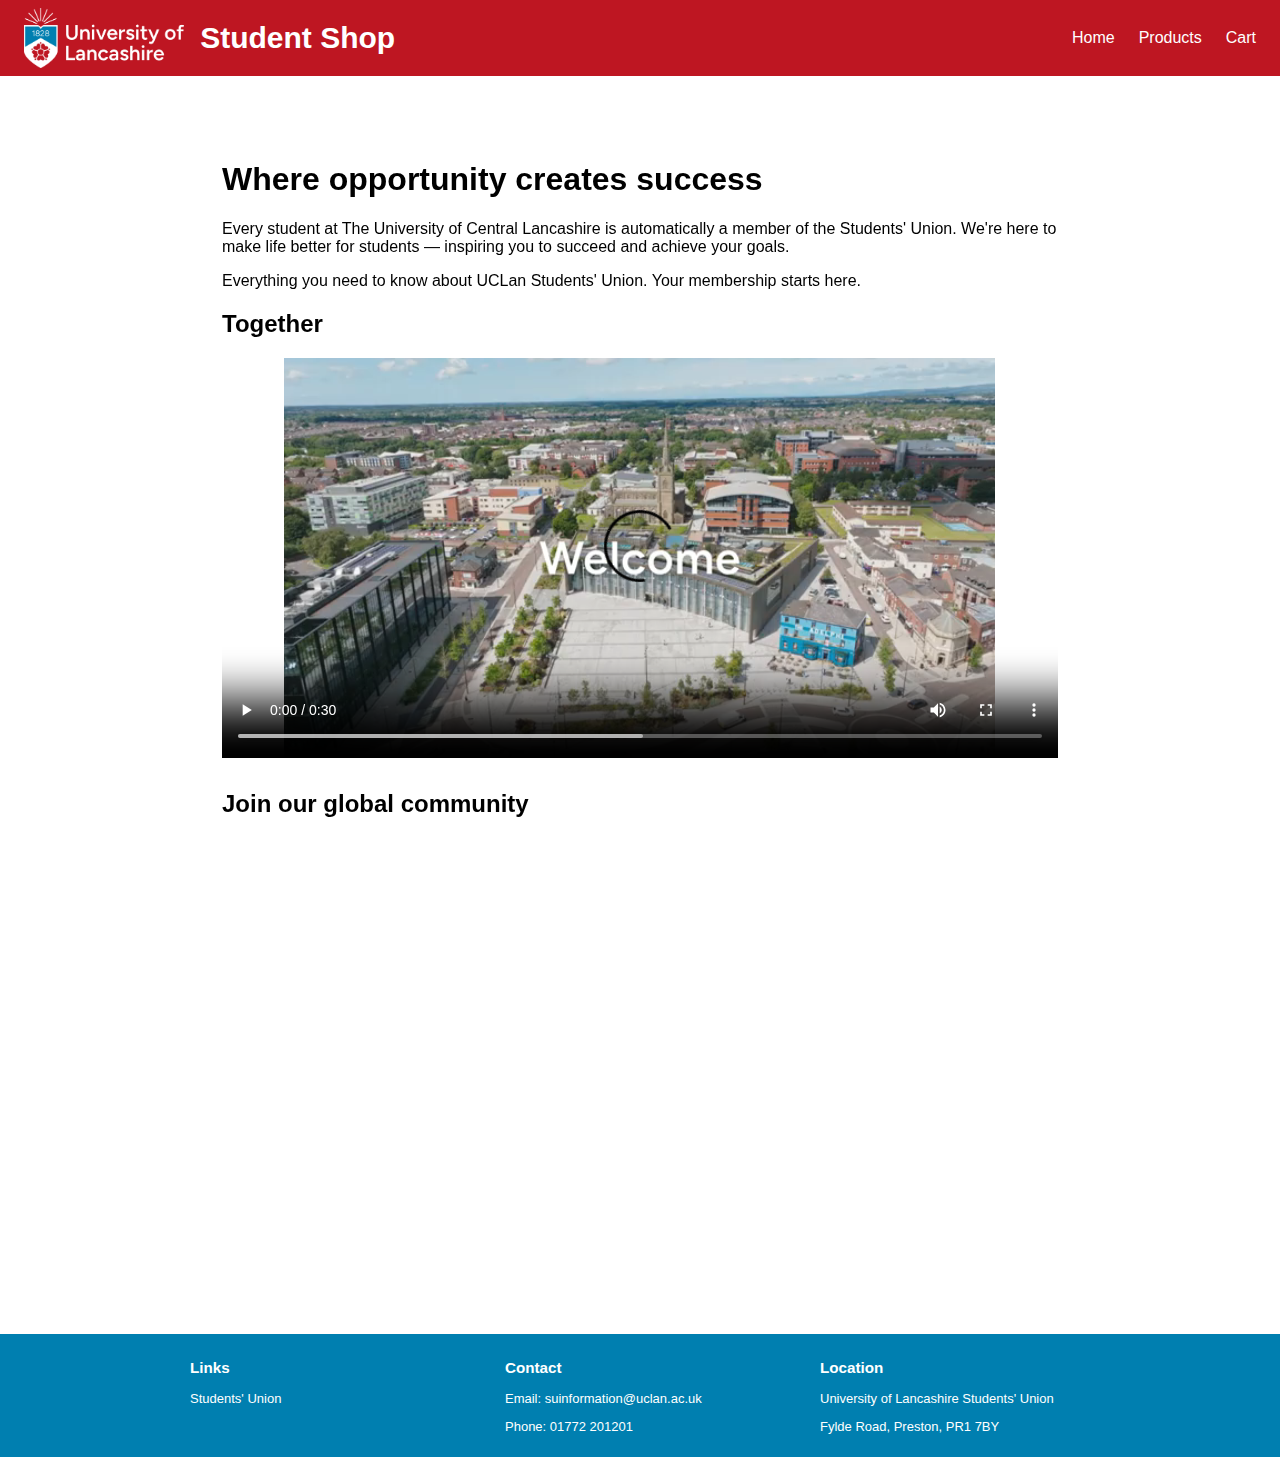
<file: index.html>
<!DOCTYPE html>
<html lang="en">
<head>
	<link rel="stylesheet" type="text/css" href="style.css"> <!-- link to the stylesheet -->
    <link rel="stylesheet" href="https://cdnjs.cloudflare.com/ajax/libs/font-awesome/4.7.0/css/font-awesome.min.css">
    
    <meta charset="UTF-8">
    <meta name="viewport" content="width=device-width, initial-scale=1">
	<title>Student Union Shop - Home</title>
</head>
<body>
    <header>
        <!-- Desktop Header -->
        <div class="desktopHeader">
            <div class="brand">
                <img src="images/logo_reverse.png" alt="University of Central Lancashire logo">
                <span class="brand-text">Student Shop</span>
            </div>

            <nav>
                <ul class="myNav">
                    <li class="navList"><a href="index.html">Home</a></li>
                    <li class="navList"><a href="products.html">Products</a></li>
                    <li class="navList"><a href="cart.html">Cart</a></li>
                </ul>
            </nav>
        </div>

        <!-- Mobile Header -->
        <div class="topnav">
            <div class="brand">
                <img src="images/logo_reverse.png" alt="University of Central Lancashire logo">
                <span class="brand-text">Student Shop</span>
            </div>
            <!-- links that show/hide on mobile -->
            <div id="myLinks">
                <a href="index.html">Home</a>
                <a href="products.html">Products</a>
                <a href="cart.html">Cart</a>
            </div>
            <!-- "Hamburger menu" to toggle the navigation links -->
            <!-- https://www.w3schools.com/howto/howto_js_mobile_navbar.asp -->
            <a href="javascript:void(0);" class="icon" onclick="myFunction()">
                <i class="fa fa-bars"></i>
            </a>
        </div>
    </header>

    <main>
        <div class="main">

            <h1>Where opportunity creates success</h1>
            <p>
                Every student at The University of Central Lancashire is automatically a member 
                of the Students' Union. We're here to make life better for students —
                inspiring you to succeed and achieve your goals.
            </p>

            <p>
                Everything you need to know about UCLan Students' Union. Your membership starts here.
            </p>

            <h2 class="html5">Together</h2>
            <!-- HTML5 video - from Week 6 notes -->
            <!-- https://www.w3schools.com/html/html5_video.asp -->
            <video width="700" height="400" controls>
                <source src="video/video.mp4" type="video/mp4">
                Your browser does not support the HTML5 video element.
            </video>

            <h2 class="youtubeEmbed">Join our global community</h2>
            <!-- Youtube iframe video - from week 6 notes -->
            <iframe
                width="700"
                height="400"
                src="https://www.youtube.com/embed/vzbO3x3OUJQ"
                title="University Open Day"
                frameborder="0"
                allowfullscreen>
                Your browser does not support iframe embedded videos.
            </iframe>

        </div>
    </main>


    <footer>
        <div class="footer-container">

            <div class="footer-section">
                <h3>Links</h3>
                <p><a href="https://www.uclansu.co.uk">Students' Union</a></p>
            </div>

            <div class="footer-section">
                <h3>Contact</h3>
                <p>Email: suinformation@uclan.ac.uk</p>
                <p>Phone: 01772 201201</p>
            </div>

            <div class="footer-section">
                <h3>Location</h3>
                <p>University of Lancashire Students' Union</p>
                <p>Fylde Road, Preston, PR1 7BY</p>
            </div>

        </div>
    </footer>



    <script>
        function myFunction() {
            // mobile navigation from w3Schools
            // https://www.w3schools.com/jsref/met_document_getelementbyid.asp
            var x = document.getElementById("myLinks");
            if (x.style.display === "block") {
                x.style.display = "none";
            } else {
                x.style.display = "block";
            }
        }
    </script>
</body>
</html>
</file>
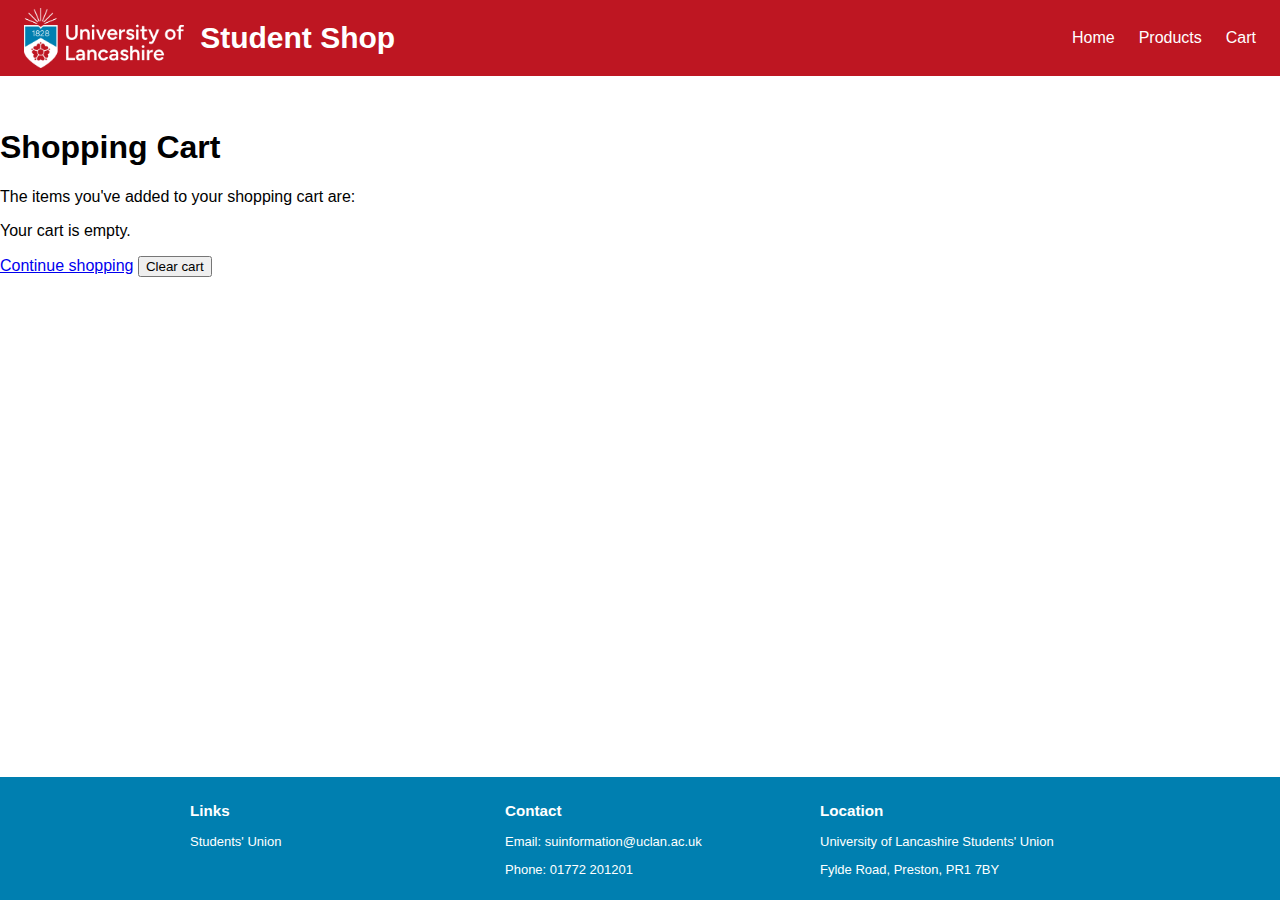
<file: cart.html>
<!DOCTYPE html>
<html lang="en">
<head>
	<link rel="stylesheet" type="text/css" href="style.css"> <!-- link to the stylesheet -->
    <link rel="stylesheet" href="https://cdnjs.cloudflare.com/ajax/libs/font-awesome/4.7.0/css/font-awesome.min.css">
    
    <meta charset="UTF-8">
    <meta name="viewport" content="width=device-width, initial-scale=1">
	<title>Student Union Shop - Cart</title>
</head>
<body>
    <header>
        <!-- Desktop Header -->
        <div class="desktopHeader">
            <div class="brand">
                <img src="images/logo_reverse.png" alt="University of Central Lancashire logo">
                <span class="brand-text">Student Shop</span>
            </div>

            <!-- Semantic markup is used to clearly declare that this is for navigation -->
            <nav>
                <ul class="myNav">
                    <li class="navList"><a href="index.html">Home</a></li>
                    <li class="navList"><a href="products.html">Products</a></li>
                    <li class="navList"><a href="cart.html">Cart</a></li>
                </ul>
            </nav>
        </div>

        <!-- Mobile Header -->
        <div class="topnav">
            <div class="brand">
                <img src="images/logo_reverse.png" alt="University of Central Lancashire logo">
                <span class="brand-text">Student Shop</span>
            </div>
            <!-- links that show/hide on mobile -->
            <div id="myLinks">
                <a href="index.html">Home</a>
                <a href="products.html">Products</a>
                <a href="cart.html">Cart</a>
            </div>
            <!-- "Hamburger menu" to toggle the navigation links -->
            <!-- https://www.w3schools.com/howto/howto_js_mobile_navbar.asp -->
            <a href="javascript:void(0);" class="icon" onclick="myFunction()">
                <i class="fa fa-bars"></i>
            </a>
        </div>
    </header>

    <main class="mainCartPage">

        <h1>Shopping Cart</h1>
        <p>The items you've added to your shopping cart are:</p>

        <p id="cartMessage"></p>

        <div id="cartItems"></div>

        <a href="products.html" class="contShoppingBtn">Continue shopping</a>

        <button id="clearCartBtn" class="clearCartBtn">Clear cart</button>

    </main>

    <h2 hidden>This header should be hidden.</h2>
    <footer>
        <div class="footer-container">

            <div class="footer-section">
                <h3>Links</h3>
                <p><a href="https://www.uclansu.co.uk">Students' Union</a></p>
            </div>

            <div class="footer-section">
                <h3>Contact</h3>
                <p>Email: suinformation@uclan.ac.uk</p>
                <p>Phone: 01772 201201</p>
            </div>

            <div class="footer-section">
                <h3>Location</h3>
                <p>University of Lancashire Students' Union</p>
                <p>Fylde Road, Preston, PR1 7BY</p>
            </div>

        </div>
    </footer>

    <script src="cart.js"></script>
</body>
</html>
</file>
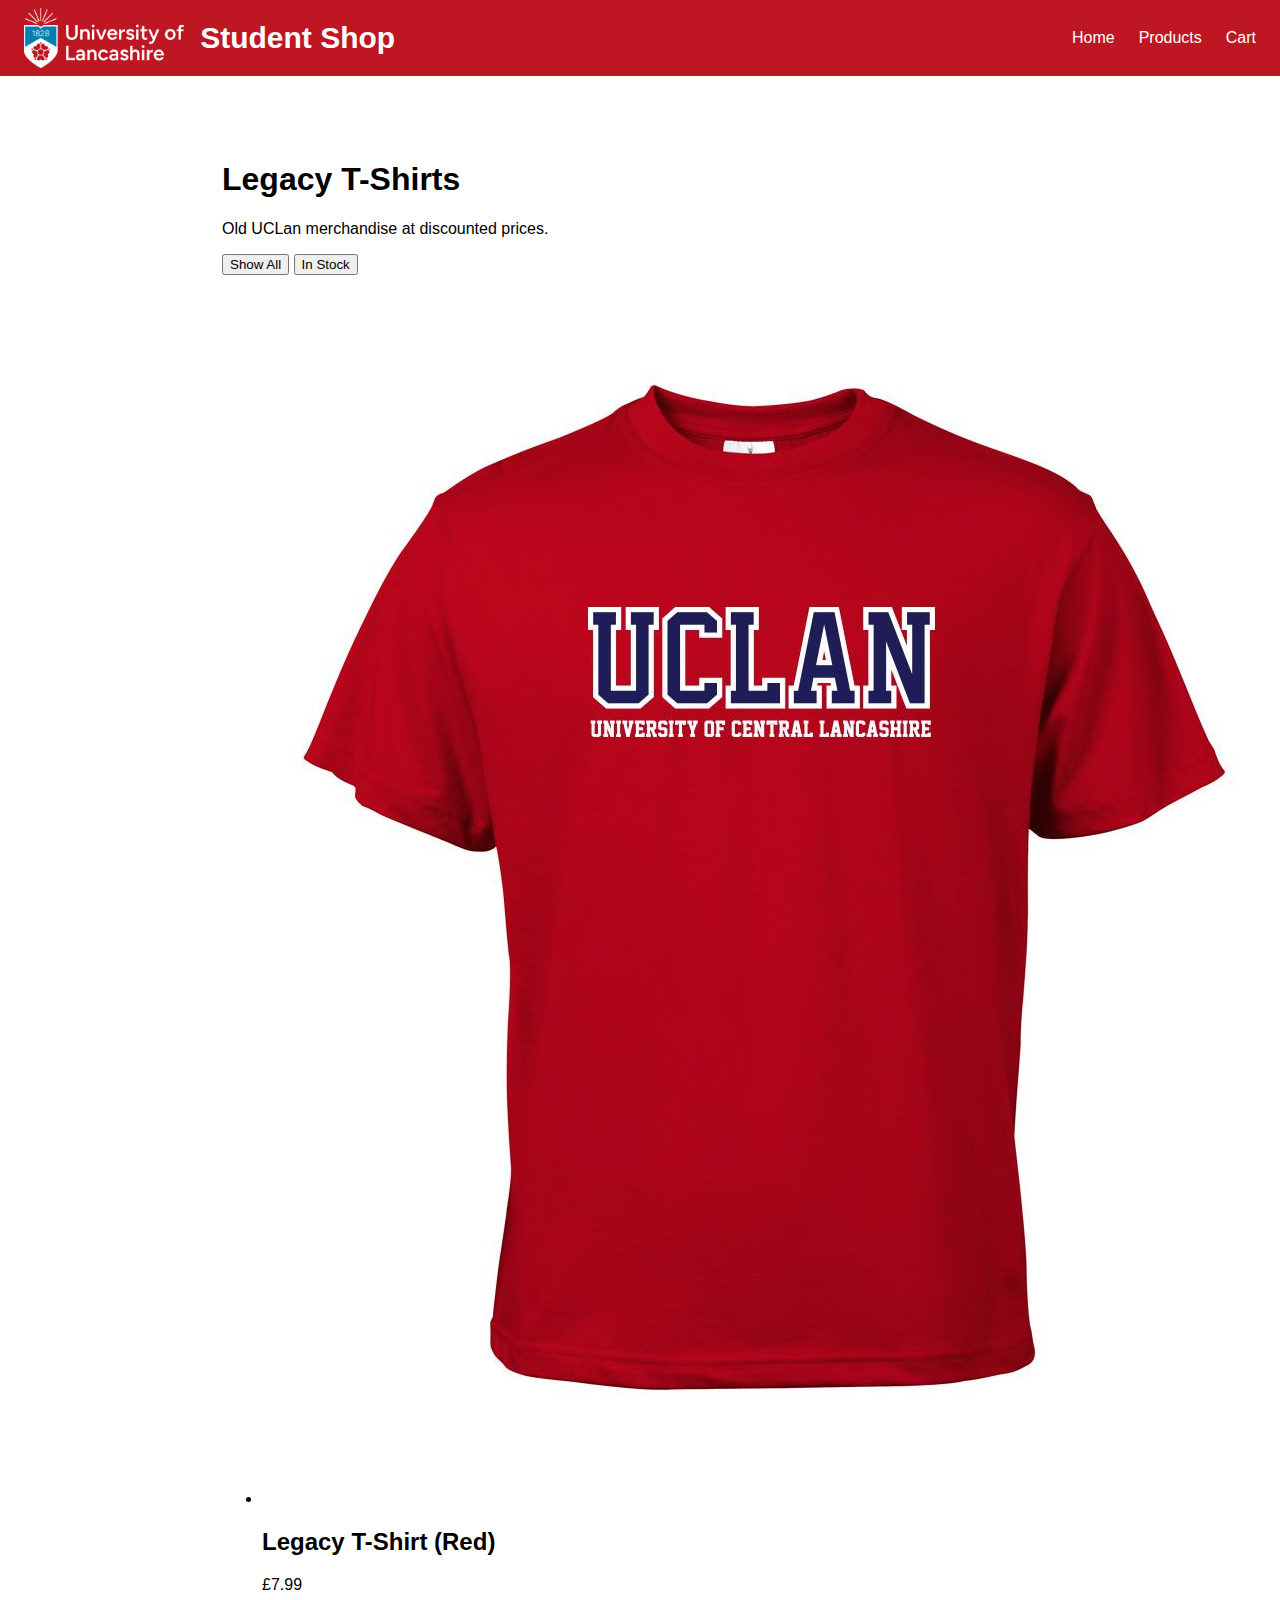
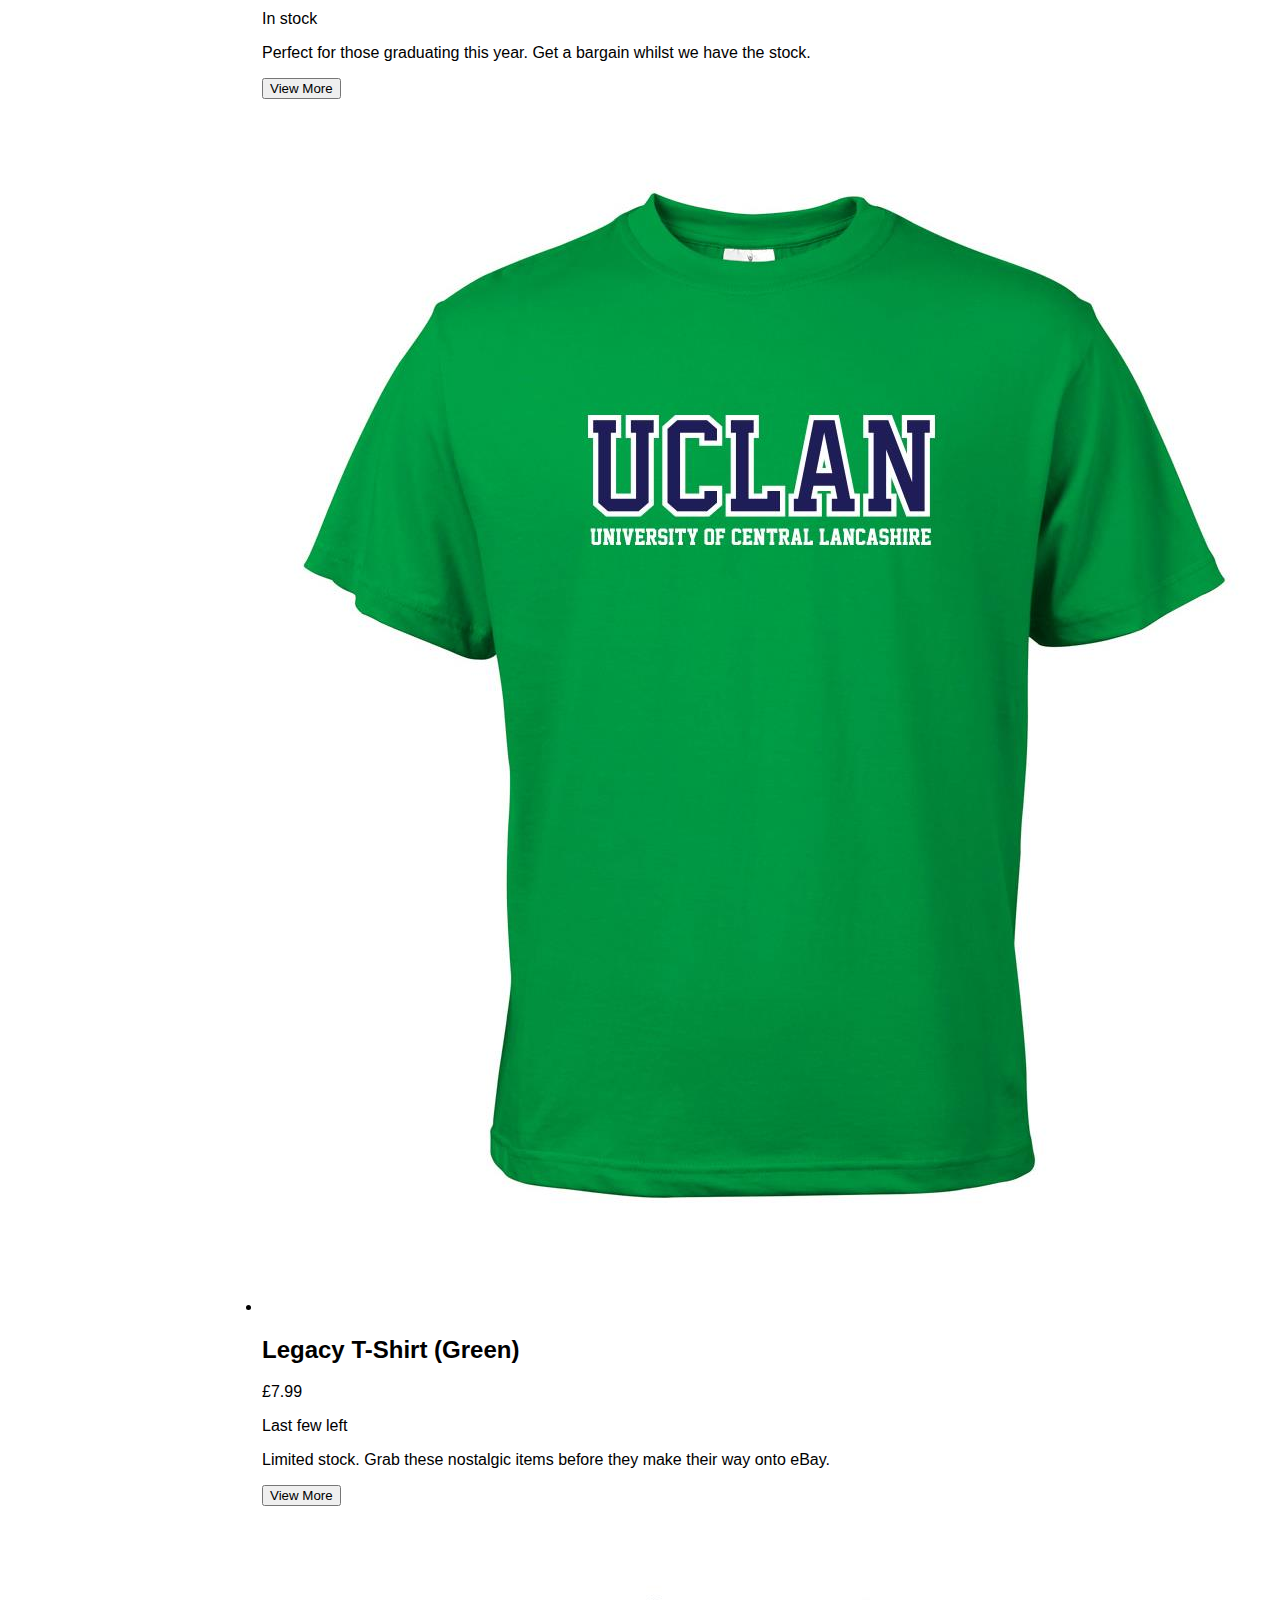
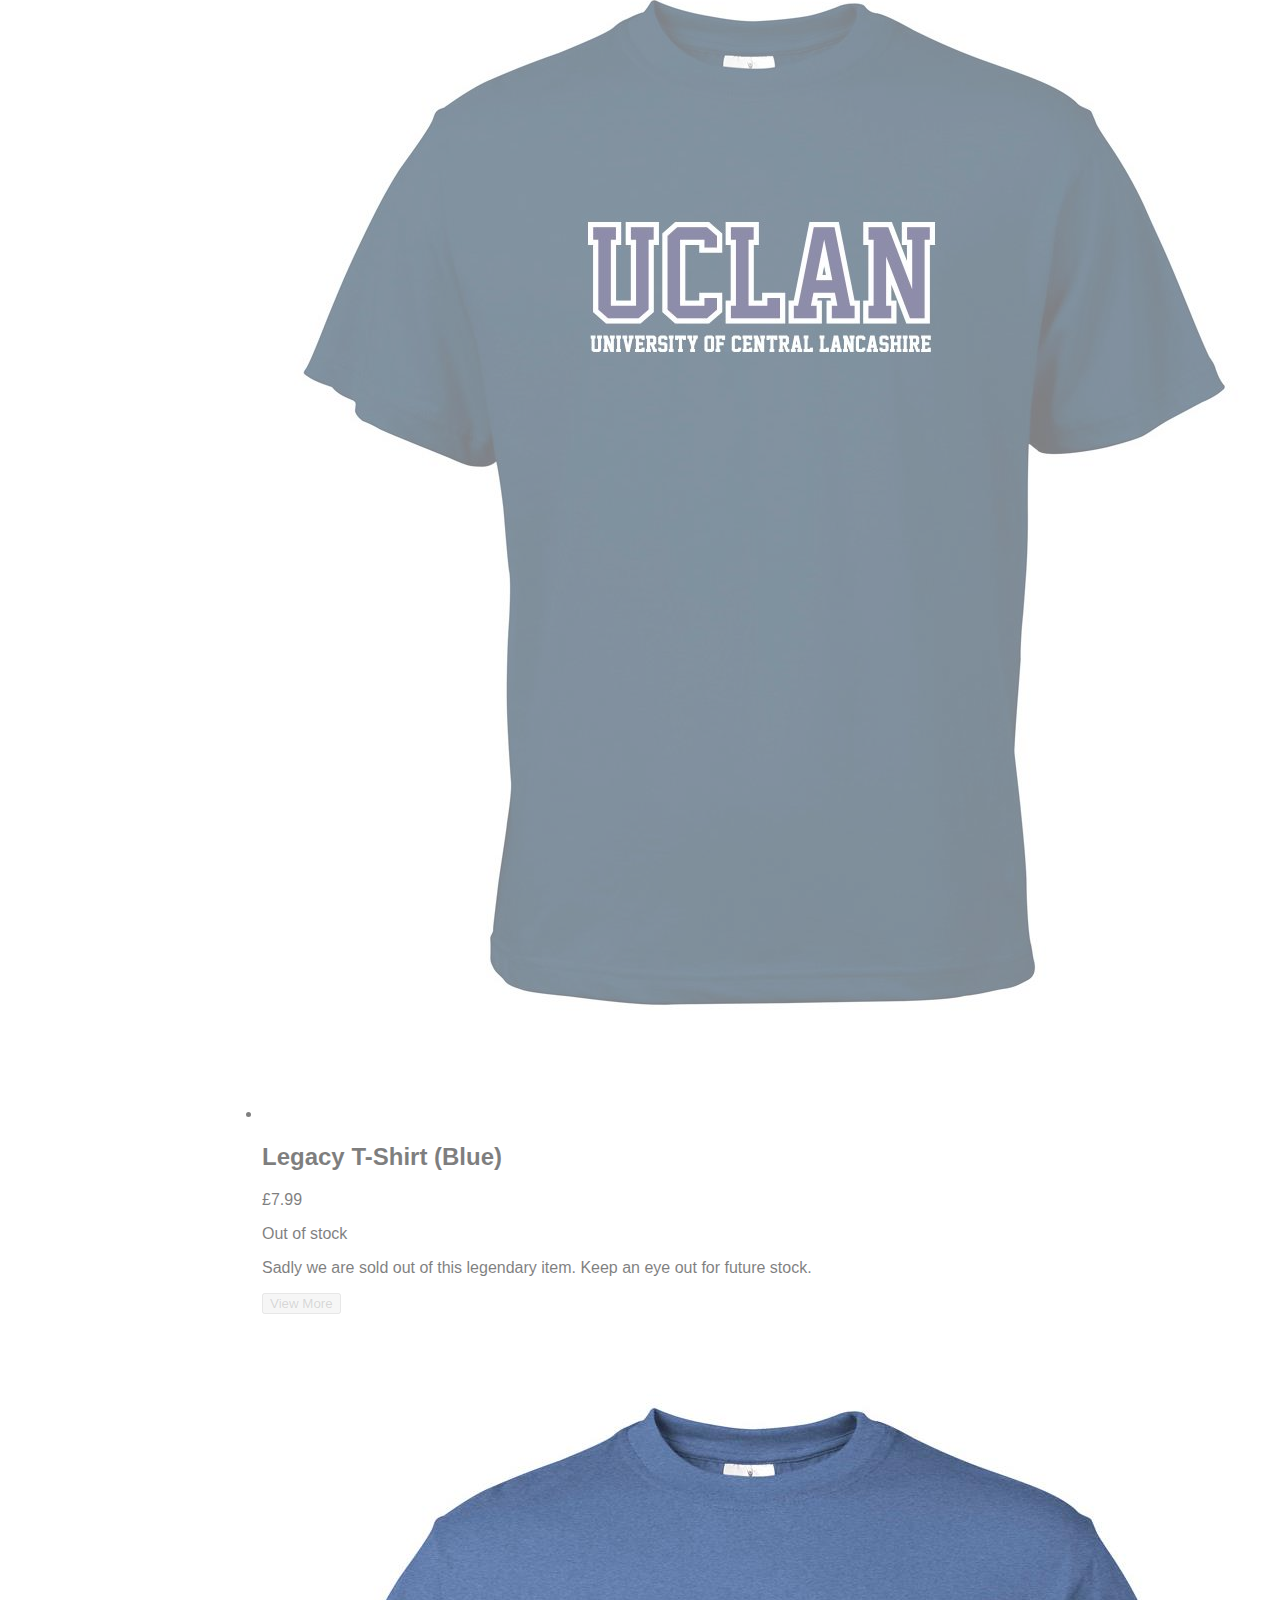
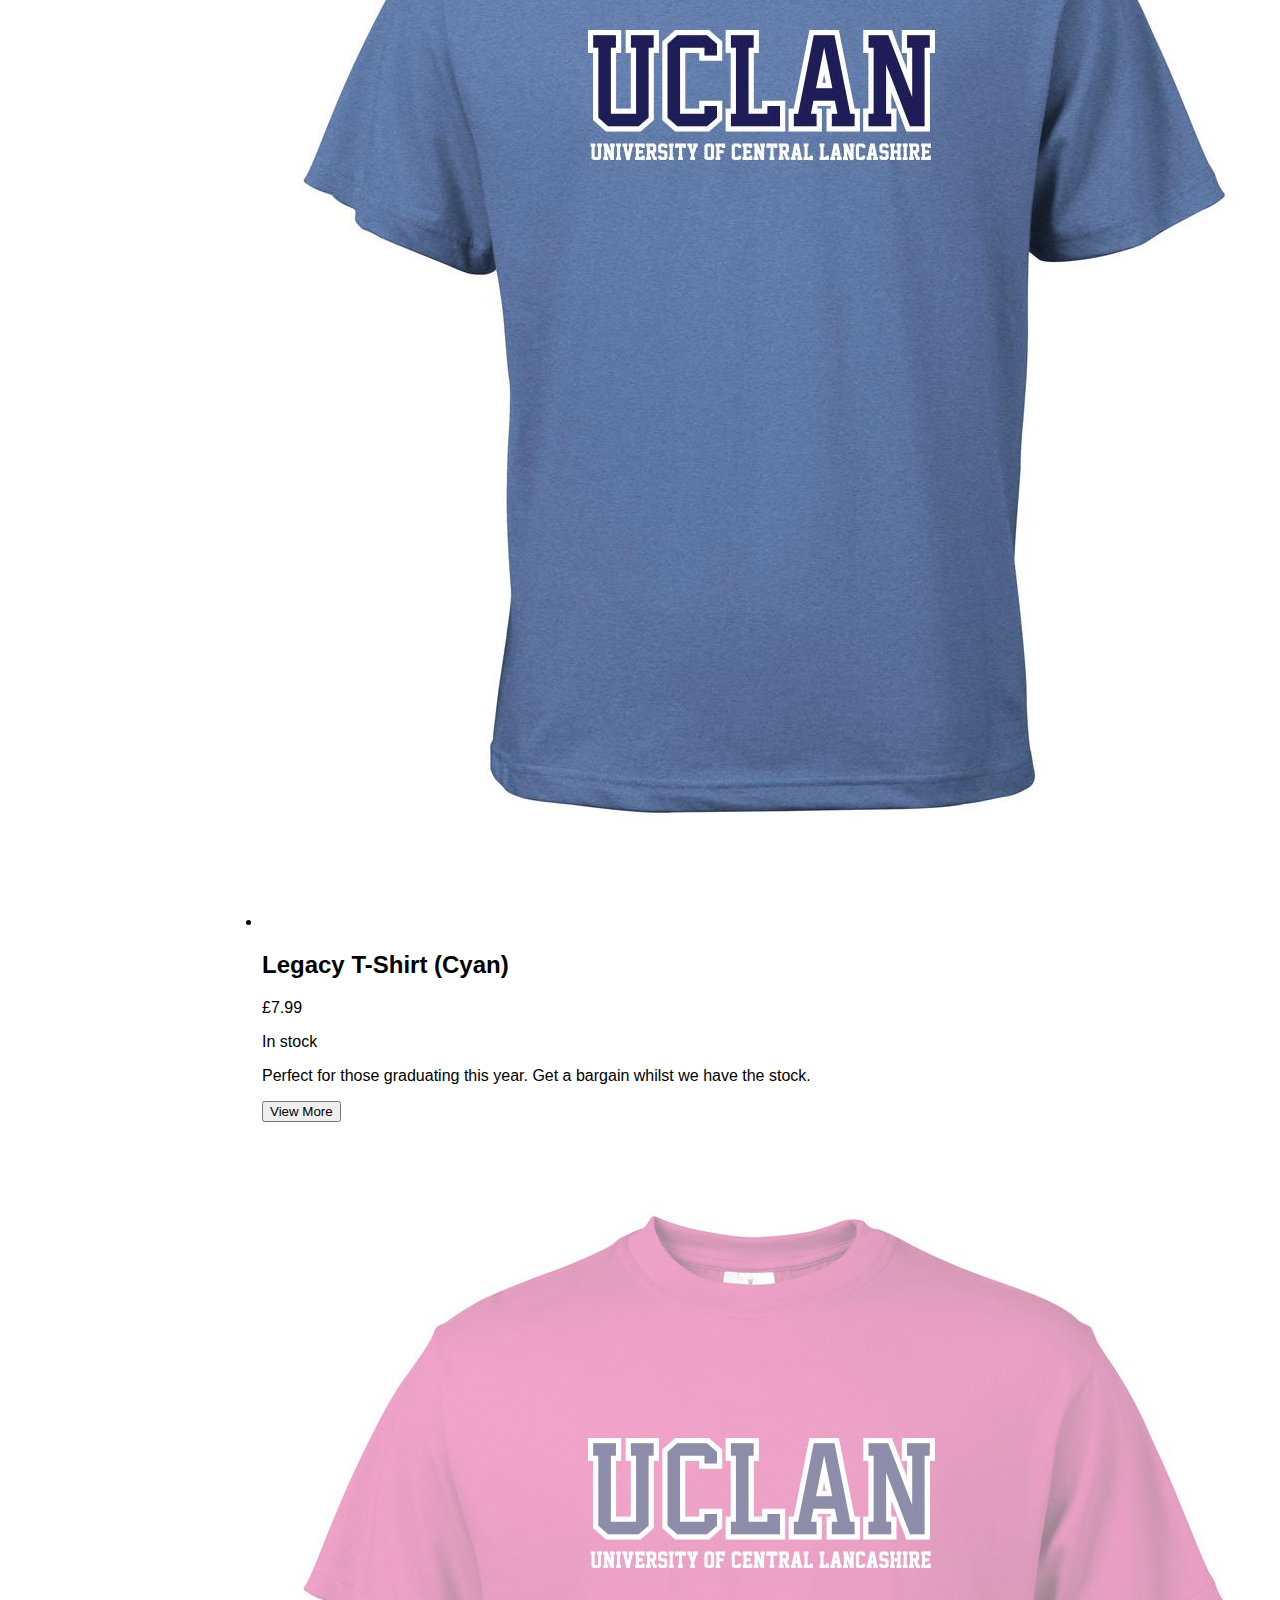
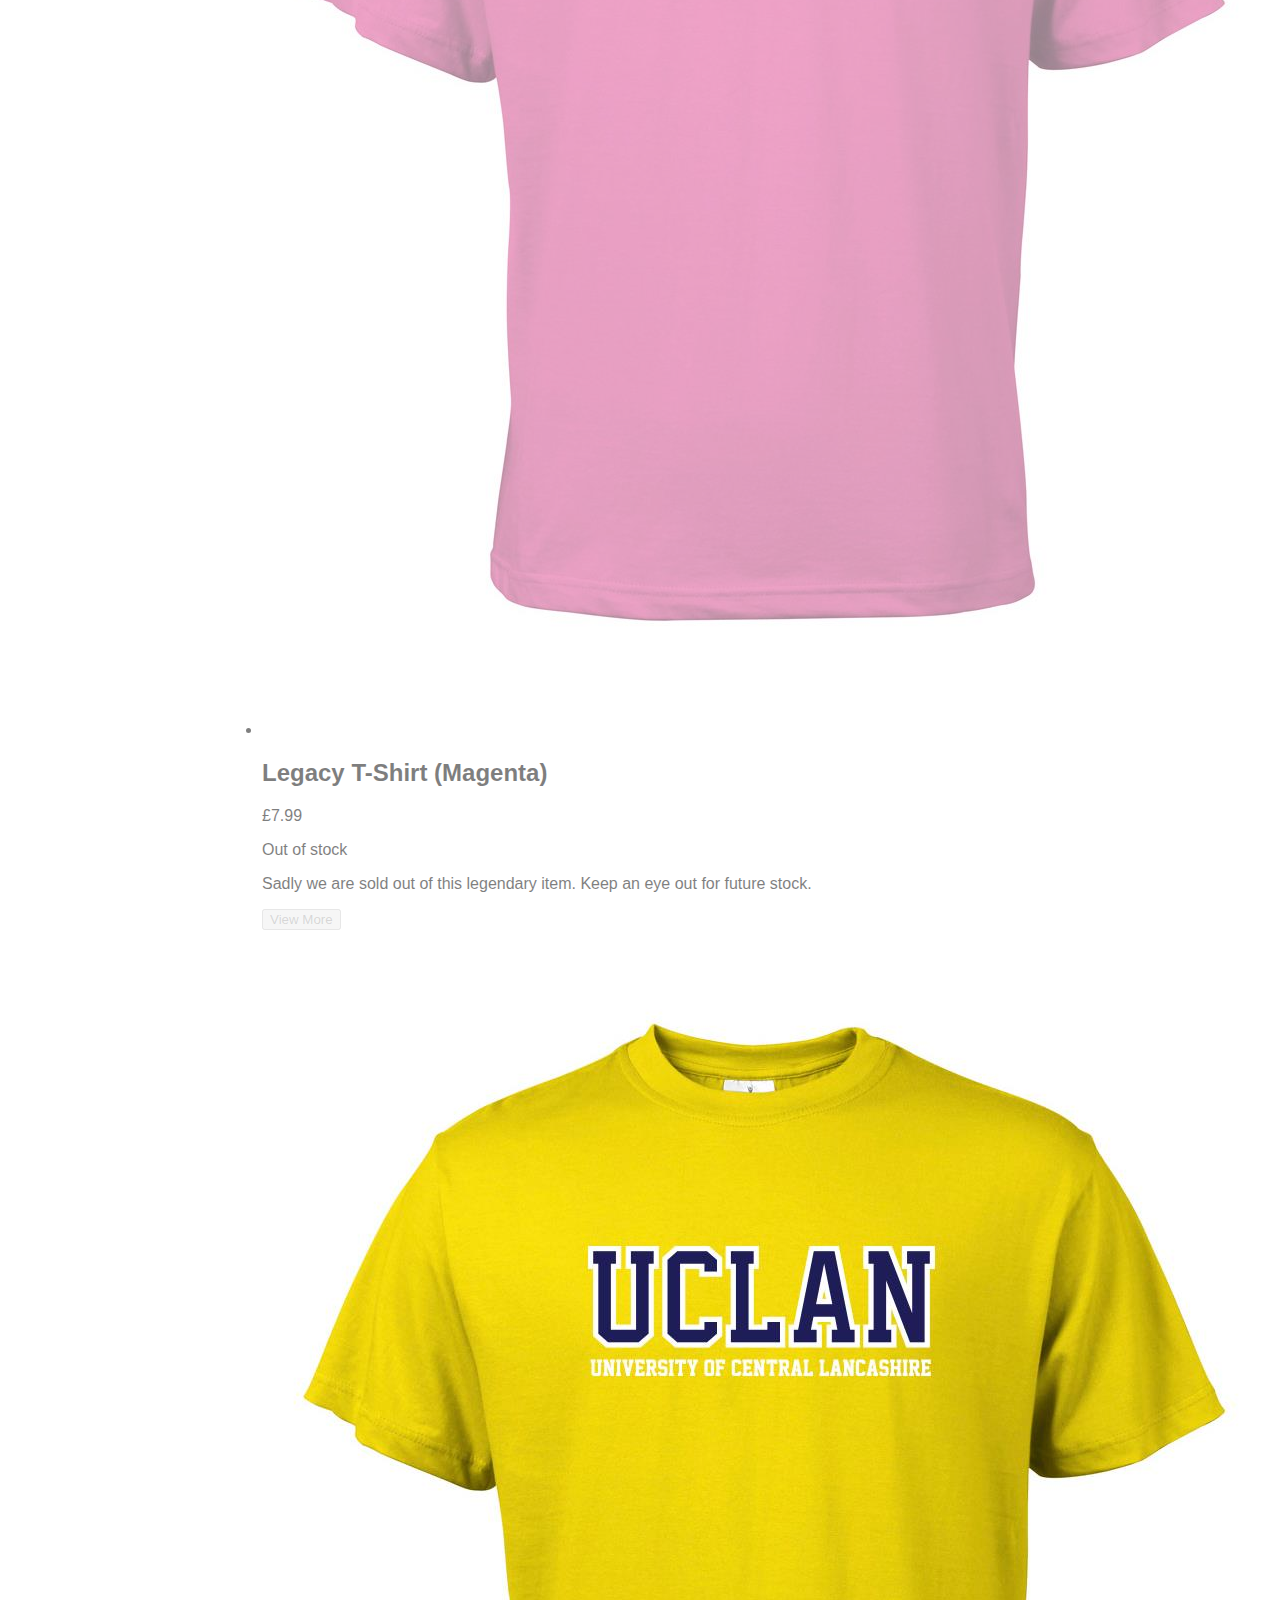
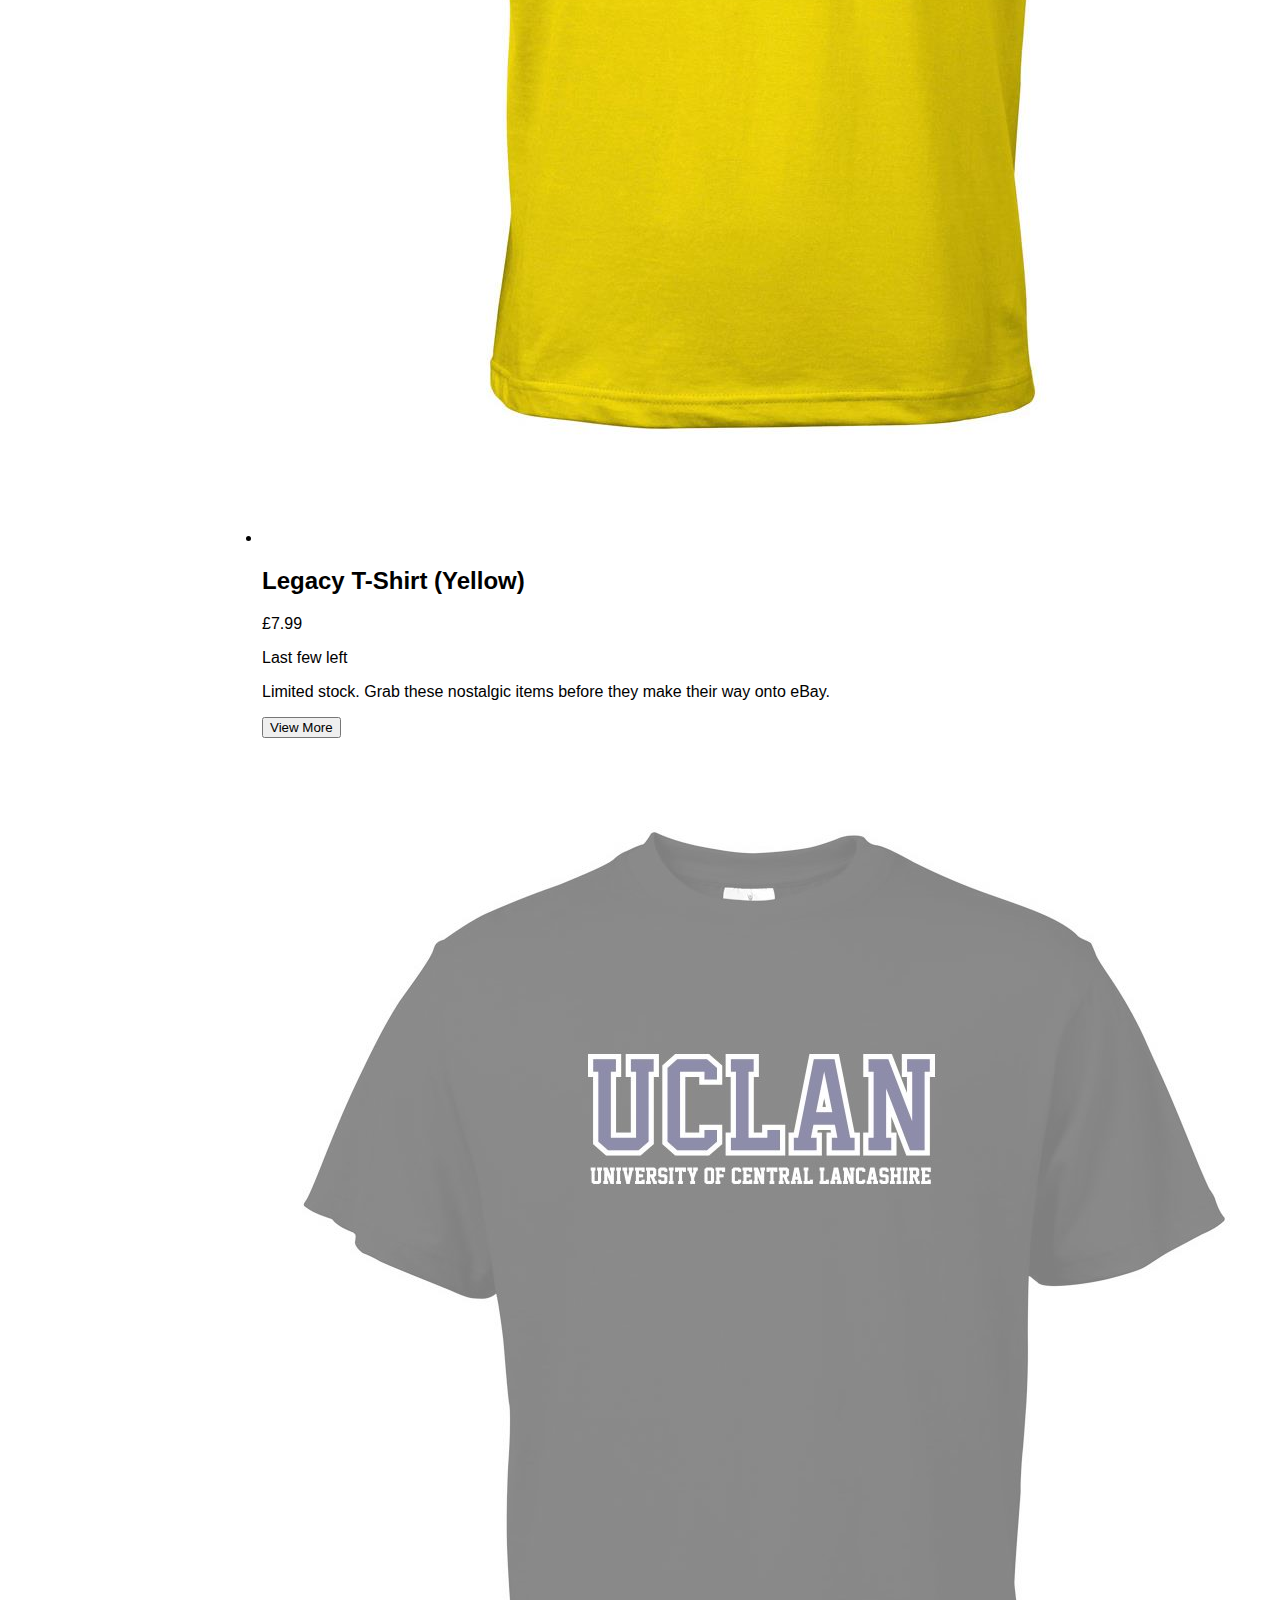
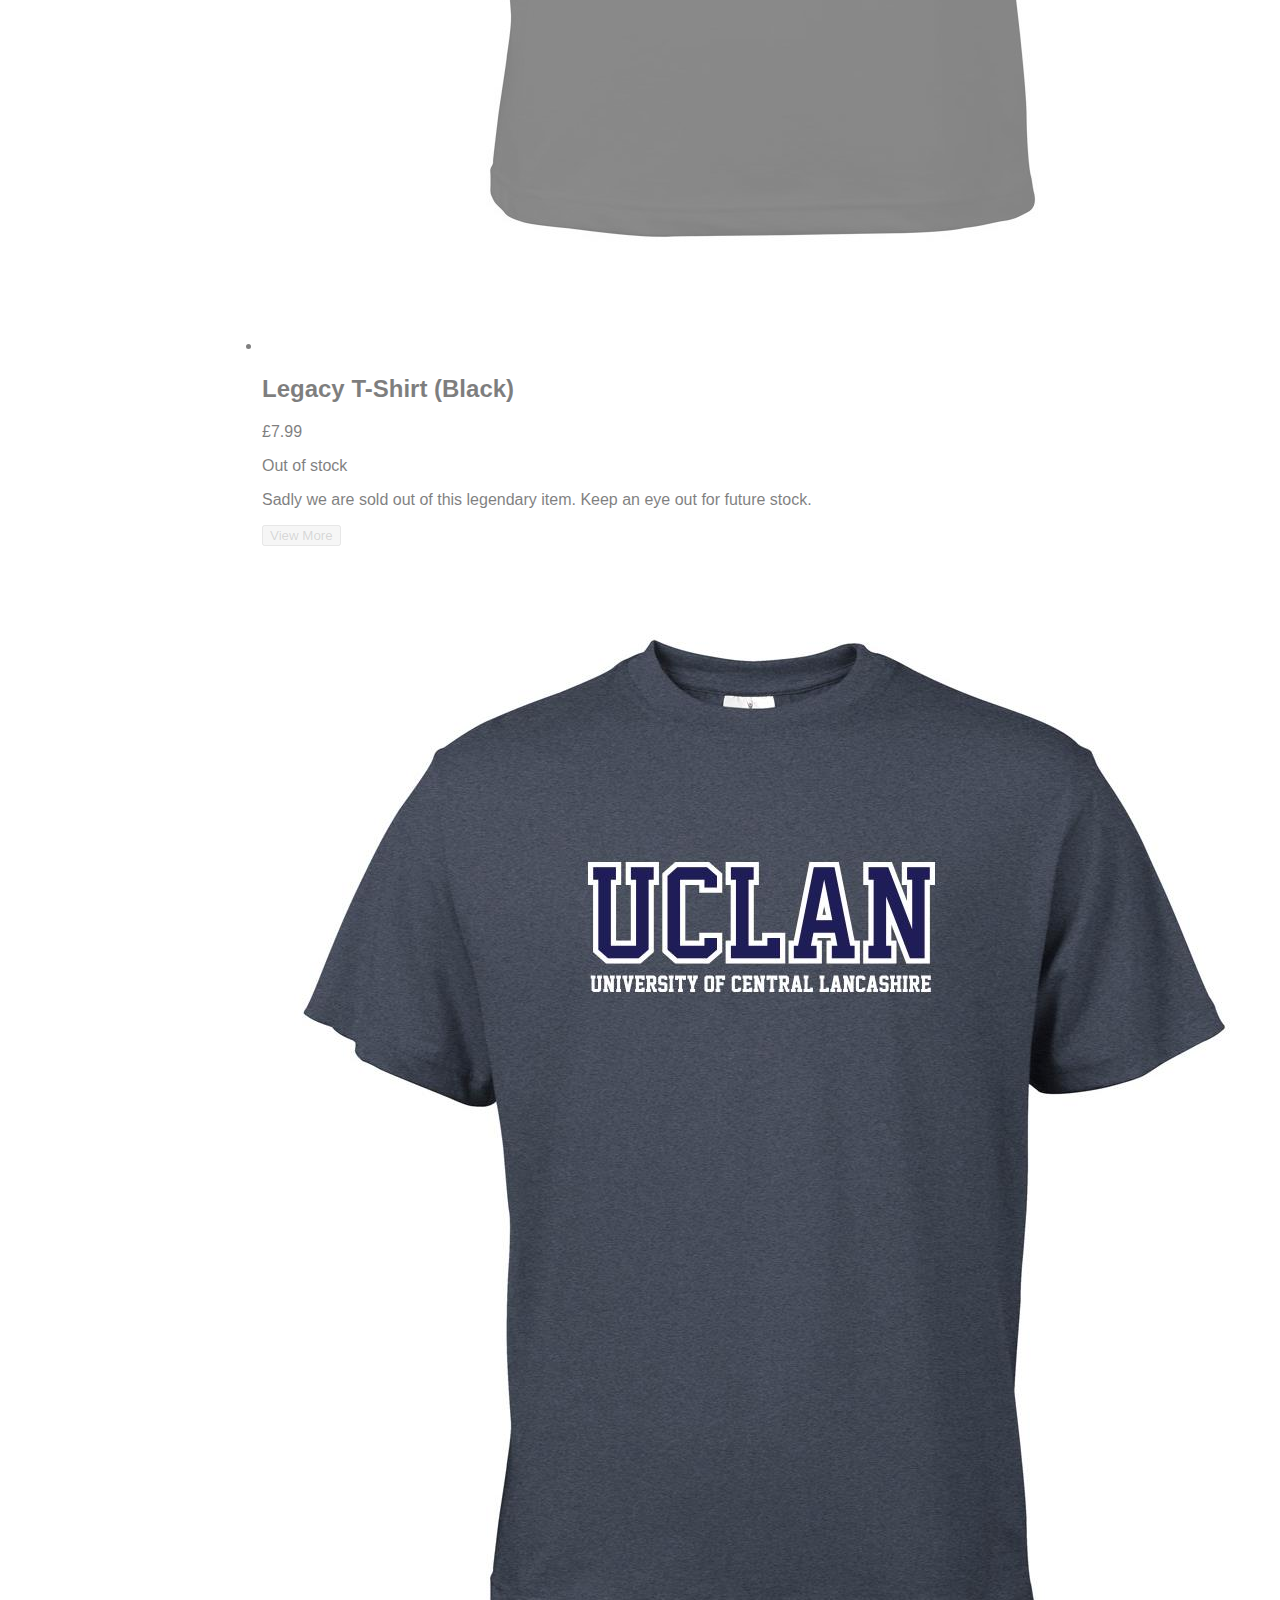
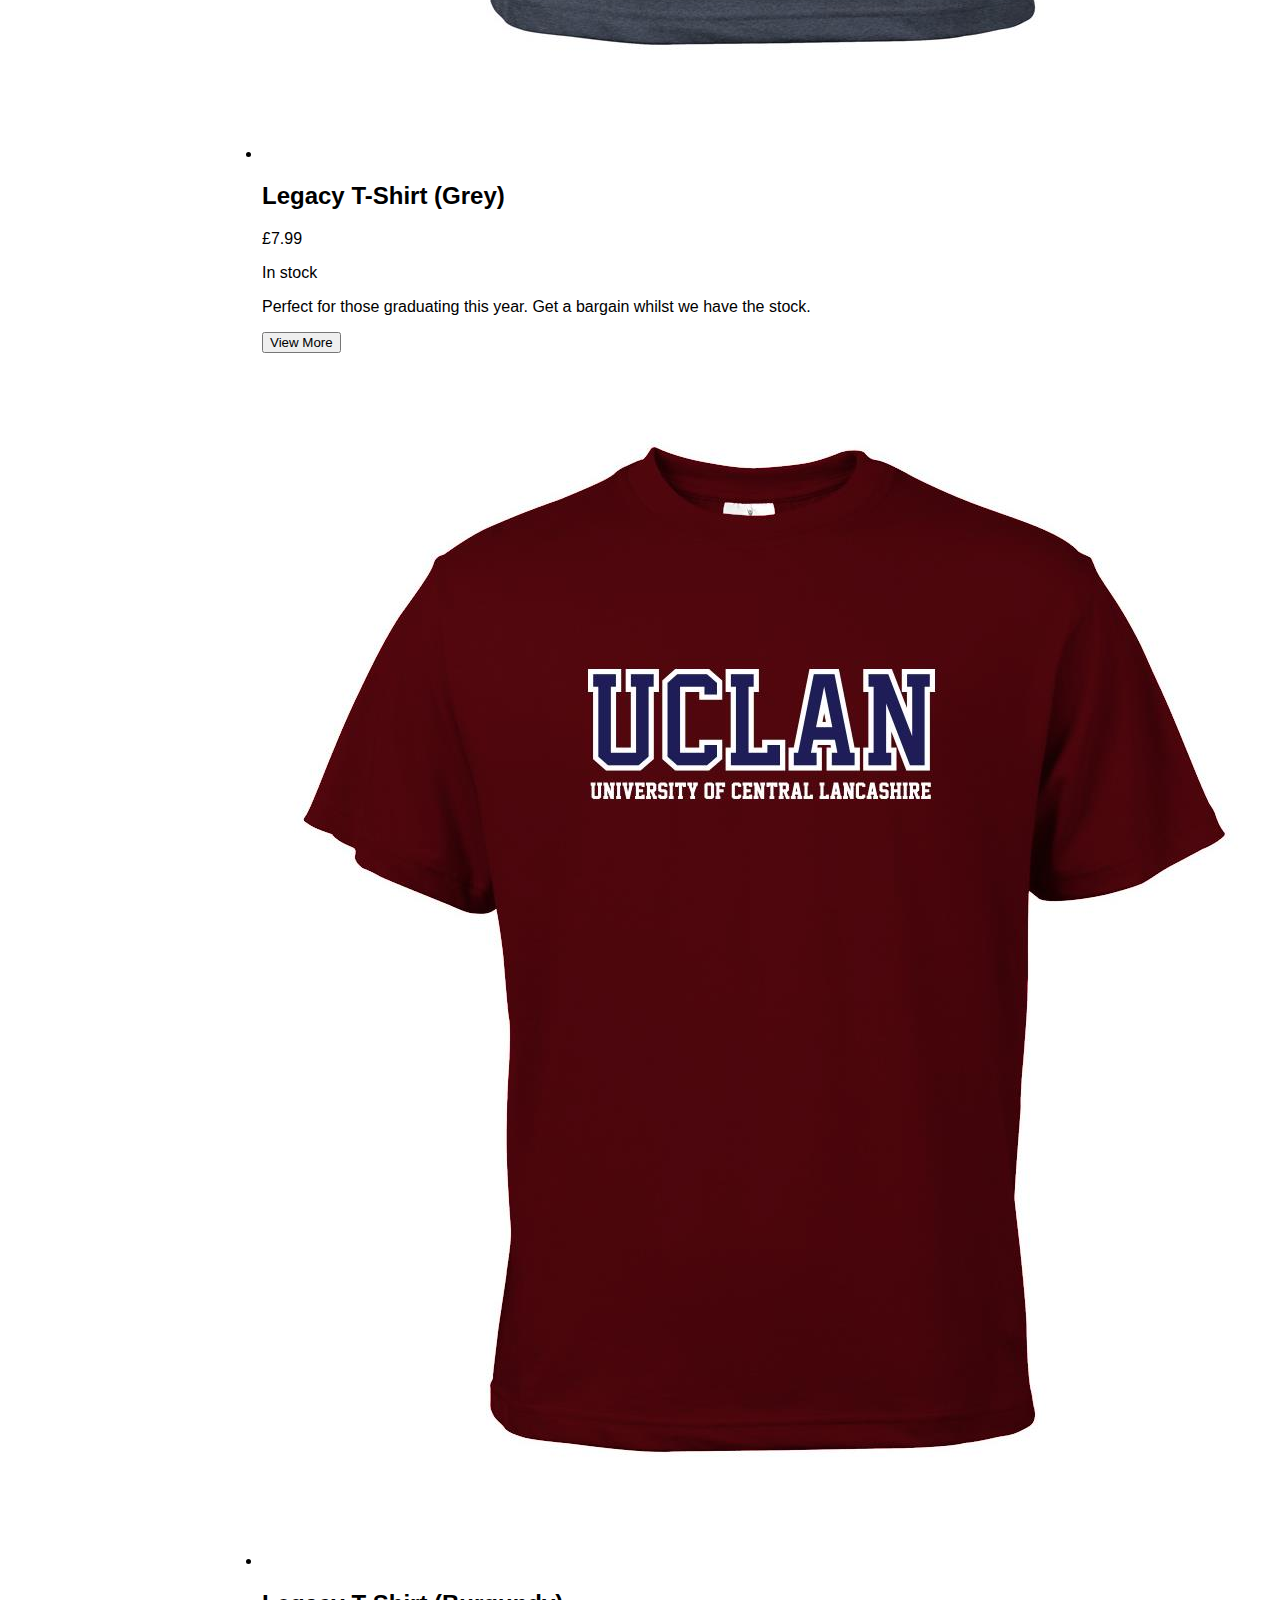
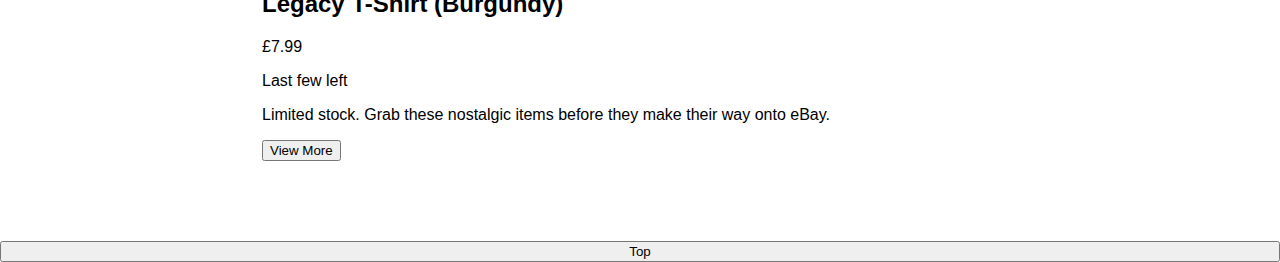
<file: products.html>
<!--
	Guidance:
	Assignment 1 does not require access to a database!
	The following code represents your dataset. Students will need to embed this code within their html and/or JavaScript
	Students should iterate through the array using a JavaScript loop in order to process the required data for their application
	The following video explains the required process:
	https://msuclanac-my.sharepoint.com/:v:/g/personal/mbates5_lancashire_ac_uk/IQAAXWMwonKVQY3W0tlloGXDAZvLuGaniOGp7FDSasxsqbs
-->

<!DOCTYPE html>
<html lang="en">
<head>
	<link rel="stylesheet" type="text/css" href="style.css"> <!-- link to the stylesheet -->
    <link rel="stylesheet" href="https://cdnjs.cloudflare.com/ajax/libs/font-awesome/4.7.0/css/font-awesome.min.css">
    
    <meta charset="UTF-8">
    <meta name="viewport" content="width=device-width, initial-scale=1">
	<title>Student Union Shop - Products</title>
</head>

<body>
    <header>
        <!-- Desktop Header -->
        <div class="desktopHeader">
            <div class="brand">
                <img src="images/logo_reverse.png" alt="University of Central Lancashire logo">
                <span class="brand-text">Student Shop</span>
            </div>

            <nav>
                <ul class="myNav">
                    <li class="navList"><a href="index.html">Home</a></li>
                    <li class="navList"><a href="products.html">Products</a></li>
                    <li class="navList"><a href="cart.html">Cart</a></li>
                </ul>
            </nav>
        </div>

        <!-- Mobile Header -->
        <div class="topnav">
            <div class="brand">
                <img src="images/logo_reverse.png" alt="University of Central Lancashire logo">
                <span class="brand-text">Student Shop</span>
            </div>
            <!-- links that show/hide on mobile -->
            <div id="myLinks">
                <a href="index.html">Home</a>
                <a href="products.html">Products</a>
                <a href="cart.html">Cart</a>
            </div>
            <!-- "Hamburger menu" to toggle the navigation links -->
            <!-- https://www.w3schools.com/howto/howto_js_mobile_navbar.asp -->
            <a href="javascript:void(0);" class="icon" onclick="myFunction()">
                <i class="fa fa-bars"></i>
            </a>
        </div>
    </header>

    <main>
        <!-- https://www.w3schools.com/howto/howto_css_product_card.asp -->
        <div class="main">
            <!-- breadcrumb navigation -->
            <!-- https://www.w3schools.com/howto/howto_css_breadcrumbs.asp -->
            <!-- <ul class="breadcrumbs">
                <li><a href="index.html">Home</a></li>
                <li><a href="products.html">Products</a></li>
                <li>Item</li>
            </ul> -->

            <div class="pageTitle">
                <h1>Legacy T-Shirts</h1>
                <p>Old UCLan merchandise at discounted prices.</p>
            </div>

            <!-- filter stock -->
            <!-- <div class="filterButtons">
                <button onclick="filterSelection('all')">Show all</button>
                <button onclick="filterSelection('in')">In stock only</button>
            </div> -->

            <div id="filterButtons">
                <button class="btn" onclick="filterProducts('all')">Show All</button>
                <button class="btn" onclick="filterProducts('inStock')">In Stock</button>
            </div>

            <!-- <li class="productCard in"> -->



            <!-- This is where we will output the list of products -->
            <!-- Product list container -->
            <ul id="productList">

                <!-- TEMPLATE CARD (one only) -->
                <li id="itemCard" class="productCard">
                    <img class="itemImage" src="images/tshirts/tshirt1.jpg" alt="T-shirt image">

                    <div class="itemInfo">
                        <h2 class="itemName">T-shirt name (color)</h2>
                        <!-- <p class="itemColor">Color goes here</p> -->
                        <p class="itemPrice">Price goes here</p>
                        <p class="itemStock">Stock status</p>
                        <p class="itemDescription">Short description goes here</p>
                        <button class="viewMoreButton" type="button">View More</button>
                    </div>
                </li>
                <!-- end template card -->
            </ul>

        </div>
    </main>
    <!-- Scroll to top button (W3Schools style) -->
    <button onclick="topFunction()" id="myBtn" title="Go to top">Top</button>

    <!-- external JavaScript file -->
    <!-- https://www.w3schools.com/tags/att_script_src.asp -->
    <script src="products.js"></script>
</body>
</html>
</file>
<file: style.css>
/* https://www.w3schools.com/css/css3_box-sizing.asp */
/* basic safety check so padding/width behaves correctly */
* {
    box-sizing: border-box;
}

/* sticky footer setup using this youtube video */
/* https://www.youtube.com/watch?v=YmI72GTRuqM */
html, body {
    height: 100%;
}

body {
    display: flex;
    flex-direction: column;
    margin: 0;
    font-family: Verdana, Arial, sans-serif;
}

/* Header */
header {
    background-color: #BE1622;      /* Primary Red */
    padding: 0.5rem 1.5rem;           /* space inside header */
}

/* Desktop header */

.desktopHeader {
    display: flex;
    justify-content: space-between;   /* logo left, nav right */
    align-items: center;              /* vertically centre everything */
    /* width: 100%; */
}

/* Logo and text */
.brand {
    display: flex;
    align-items: center;
    gap: 1rem;      /* space between logo and "Student Shop" */
}

.brand img {
    max-height: 60px;      /* controls size of the huge logo */
    width: auto;           /* keep aspect ratio */
    max-width: 100%;
}

.brand-text {
    color: white;
    font-size: 30px;
    font-weight: bold;
}

/* Desktop navigation */
.myNav {
    list-style: none;
    display: flex;
    flex-direction: row;
    gap: 1.5rem;
    padding: 0;
    margin: 0;
}

.navList a {
    text-decoration: none;
    color: white;
    font-size: 1rem;
}

.navList a:hover {
    text-decoration: underline;
}

/* Main */
main {
    /* flex-grow: 1;
    flex-shrink: 0;
    flex-basis: auto; */

    flex: 1 0 auto;     /* same as above comments but more concise*/
    padding: 2rem 0;    /* space above/below the white box */
}

.main {
    background-color: #ffffff;
    width: 90%;                 /* take most of the width on small screens */
    max-width: 900px;           /* https://www.w3schools.com/cssref/pr_dim_max-width.php 
                                   but never get wider than 900px, max width of element*/
    margin: 0 auto;             /* centre the box horizontally */
    padding: 2rem;              /* space inside the box */
    font-size: 1rem;            /* equal to desktop font size */
}

video, iframe {
    width: 100%;
    height: 400px;
    display: block;
    margin-bottom: 2rem;
}

/* footer */
footer {
    background-color: #007fb0;
    padding: 10px;
    color: white;
}

.footer-container {
    display: flex;
    justify-content: space-between;
    max-width: 900px;
    margin: 0 auto;
}

.footer-section {
    width: 30%;
    font-size: 13px;
}

footer a {
    color: white;
    text-decoration: none;
}

footer a:hover {
    text-decoration: underline;
}

.topnav {
    display: none;
}

/* https://www.w3schools.com/cssref/atrule_media.php */
/* Mobile - hide desktop header and show hamburger menu */
@media (max-width: 700px) {
    .desktopHeader {
        display: none;
    }

    .topnav {
        display: block;          /* show mobile header */
        position: relative;
        width: 100%;
    }

    /* links hidden until the hamburger menu icon is clicked */

    .topnav #myLinks {
        display: none;
        overflow: hidden;            /* keeps floats contained */
    }

    /* make the links sit next to each other */
    .topnav #myLinks a {
        float: left;          /* puts links next to each other - https://stackoverflow.com/questions/32835078/css-div-expand-horizontally-instead-of-vertically */
        display: block;
        padding: 14px 30px;
        color: white;
    }

    /* Style navigation menu links */
    .topnav a {
        color: white;
        padding: 12px 16px;
        text-decoration: none;
        font-size: 17px;     /* 17px or 1.05rem */
        display: block;
    }

    /* Style the hamburger menu */
    .topnav a.icon {
        position: absolute;
        right: 0;
        top: 0;
        padding: 16px 16px;
    }

    /* https://www.w3schools.com/howto/howto_js_mobile_navbar.asp */
    /* Add a grey background color on mouse-over */
    .topnav a:hover {
        background-color: #c7cbda;
        color: black;
    }

    /* Hamburger icon changing colour */
    .topnav a.icon:hover {
        background-color: transparent;
        color: white;
    }

    .brand img {
        max-height: 40px;   /* smaller logo on mobile */
    }

    .brand-text {
        font-size: 20px;
    }
}
</file>
